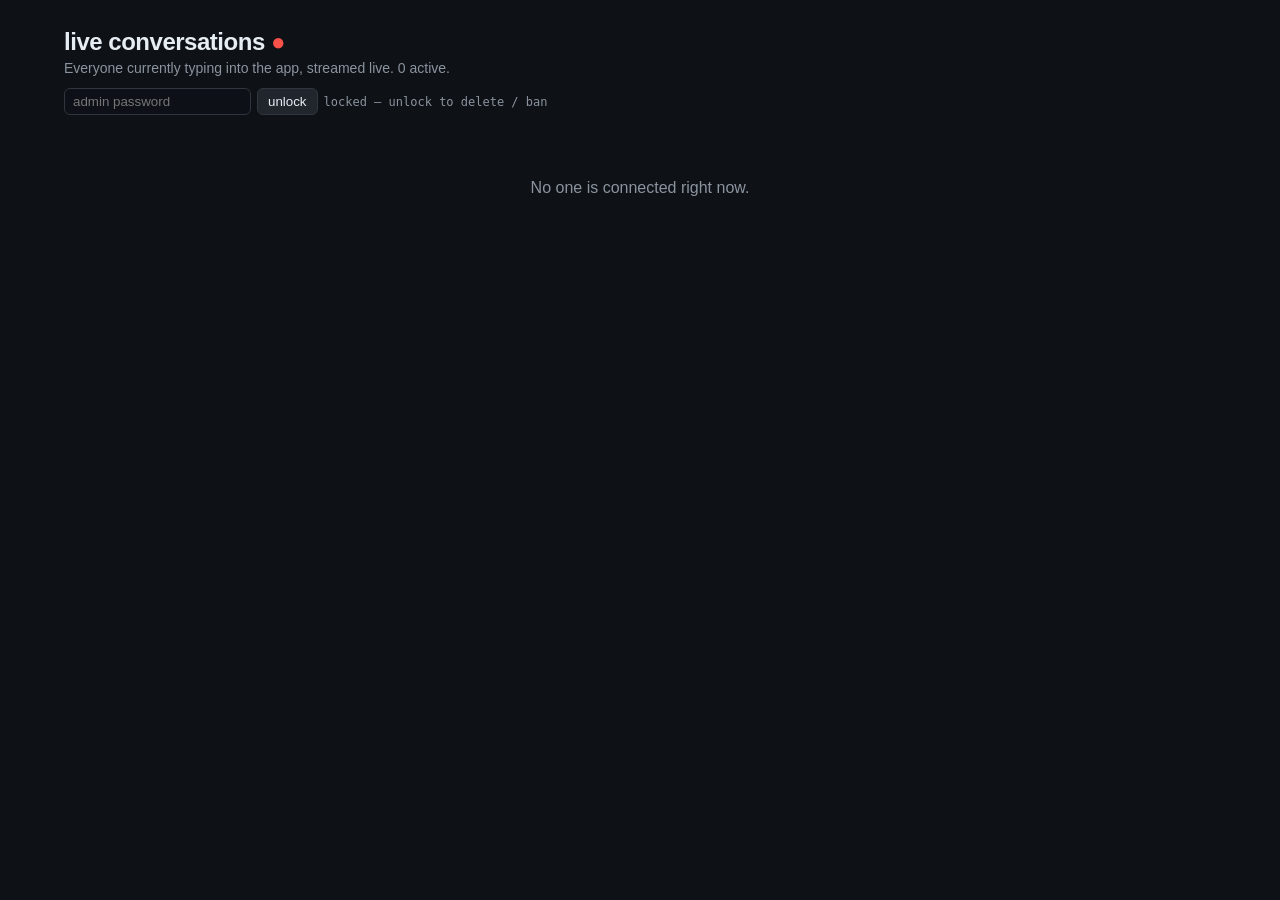
<file: static/viewer.html>
<!DOCTYPE html>
<html lang="en">
<head>
  <meta charset="utf-8" />
  <meta name="viewport" content="width=device-width, initial-scale=1" />
  <title>live conversations · no free will</title>
  <style>
    :root {
      --bg: #0e1116; --panel: #161b22; --fg: #e6edf3; --muted: #8b949e;
      --mono: "SF Mono", "JetBrains Mono", "Fira Code", Menlo, Consolas, monospace;
    }
    * { box-sizing: border-box; }
    body { margin: 0; background: var(--bg); color: var(--fg);
      font-family: -apple-system, BlinkMacSystemFont, "Segoe UI", Roboto, sans-serif; }
    header { max-width: 1200px; margin: 0 auto; padding: 28px 24px 8px; }
    h1 { margin: 0 0 4px; font-size: 24px; letter-spacing: -0.02em; }
    .sub { color: var(--muted); font-size: 14px; }
    .dot { color: #f85149; }
    main {
      max-width: 1200px; margin: 0 auto; padding: 16px 24px 48px;
      display: grid; grid-template-columns: repeat(auto-fill, minmax(300px, 1fr)); gap: 16px;
    }
    .conv { background: var(--panel); border: 1px solid #30363d; border-radius: 10px; overflow: hidden; }
    .conv-head {
      display: flex; justify-content: space-between; gap: 8px; align-items: center;
      padding: 8px 12px; border-bottom: 1px solid #30363d;
      font-family: var(--mono); font-size: 12px; color: var(--muted);
    }
    .hdr-right { display: flex; gap: 8px; align-items: center; }
    .score { font-weight: 600; font-variant-numeric: tabular-nums; }
    .flag { font-size: 16px; }
    .del { background: none; border: 0; color: #f85149; cursor: pointer;
      font-size: 14px; line-height: 1; padding: 0 2px; display: none; }
    .del.show { display: inline; }
    .ban { background: none; border: 1px solid rgba(227,179,65,0.4); color: #e3b341; cursor: pointer;
      font-size: 11px; line-height: 1; padding: 2px 6px; border-radius: 5px; display: none; }
    .ban.show { display: inline; }
    .admin { margin-top: 12px; display: flex; gap: 6px; align-items: center; font-size: 13px; }
    .admin input { background: #0d1117; color: var(--fg); border: 1px solid #30363d; border-radius: 6px; padding: 5px 8px; }
    .admin button { background: #21262d; color: var(--fg); border: 1px solid #30363d; border-radius: 6px; padding: 5px 10px; cursor: pointer; }
    .admin button:hover { background: #30363d; }
    #astatus { color: var(--muted); font-family: var(--mono); font-size: 12px; }
    #astatus.ok { color: #56d364; }
    #astatus.err { color: #f85149; }
    .banlist { margin-top: 12px; }
    .banlist-head { color: var(--muted); font-family: var(--mono); font-size: 12px; margin-bottom: 4px; }
    .banlist ul { list-style: none; margin: 0; padding: 0; display: flex; flex-direction: column; gap: 4px; max-width: 460px; }
    .banlist li { display: flex; justify-content: space-between; align-items: center; gap: 8px;
      background: var(--panel); border: 1px solid #30363d; border-radius: 6px; padding: 4px 8px; }
    .banlist code { font-family: var(--mono); font-size: 12px; color: var(--fg); }
    .unban { background: #21262d; color: var(--fg); border: 1px solid #30363d; border-radius: 5px;
      padding: 3px 8px; cursor: pointer; font-size: 12px; }
    .unban:hover { background: #30363d; }
    .conv-body {
      margin: 0; padding: 12px; min-height: 90px; max-height: 320px; overflow-y: auto;
      font-family: var(--mono); font-size: 13px; line-height: 1.5;
      white-space: pre-wrap; word-break: break-word;
    }
    .empty { color: var(--muted); font-style: italic; }
    .none { color: var(--muted); padding: 40px 24px; grid-column: 1 / -1; text-align: center; }
  </style>
</head>
<body>
  <header>
    <h1>live conversations <span class="dot">●</span></h1>
    <div class="sub">Everyone currently typing into the app, streamed live. <span id="count">0</span> active.</div>
    <div class="admin">
      <input type="password" id="pw" placeholder="admin password" autocomplete="off" />
      <button id="unlock" type="button">unlock</button>
      <span id="astatus">locked — unlock to delete / ban</span>
    </div>
    <div class="banlist" id="banlist" hidden>
      <div class="banlist-head">banned browsers (<span id="bancount">0</span>)</div>
      <ul id="bans"></ul>
    </div>
  </header>
  <main id="grid">
    <div class="none" id="disabled" hidden>The live conversation viewer has been turned off by an admin.</div>
    <div class="none" id="none">No one is connected right now.</div>
  </main>

  <script>
    const grid = document.getElementById("grid");
    const countEl = document.getElementById("count");
    const noneEl = document.getElementById("none");
    const disabledEl = document.getElementById("disabled");
    const pwEl = document.getElementById("pw");
    const unlockEl = document.getElementById("unlock");
    const aStatus = document.getElementById("astatus");
    const banlistEl = document.getElementById("banlist");
    const bansUl = document.getElementById("bans");
    const banCount = document.getElementById("bancount");
    const panels = {};
    let sock = null;
    let adminPw = null;     // verified admin password
    let unlocked = false;
    let viewerEnabled = true;  // admin can turn the whole live feed off

    function refresh() {
      const n = Object.keys(panels).length;
      countEl.textContent = n;
      disabledEl.hidden = viewerEnabled;
      // "no one connected" only when the feed is on and genuinely empty
      noneEl.style.display = viewerEnabled && !n ? "" : "none";
    }
    function escapeHtml(s) {
      return s.replace(/&/g, "&amp;").replace(/</g, "&lt;").replace(/>/g, "&gt;");
    }
    function panelFor(id, flag) {
      if (panels[id]) return panels[id];
      const el = document.createElement("section");
      el.className = "conv";
      el.innerHTML =
        `<div class="conv-head">` +
        `<span>${id} <span class="score" title="words fully predicted">—</span></span>` +
        `<span class="hdr-right"><span class="flag" title="approx. location">${flag || "🌐"}</span>` +
        `<button class="ban${unlocked ? " show" : ""}" title="ban this browser from reconnecting">ban</button>` +
        `<button class="del${unlocked ? " show" : ""}" title="delete this conversation">✕</button>` +
        `</span></div><pre class="conv-body"></pre>`;
      grid.appendChild(el);
      el.querySelector(".del").addEventListener("click", () => {
        if (sock && sock.readyState === 1) {
          sock.send(JSON.stringify({ action: "delete", id, password: adminPw }));
        }
      });
      el.querySelector(".ban").addEventListener("click", () => {
        if (sock && sock.readyState === 1 &&
            confirm(`Ban ${id}? Their browser won't be able to reconnect (clearing storage/incognito gets around it).`)) {
          sock.send(JSON.stringify({ action: "ban", id, password: adminPw }));
        }
      });
      panels[id] = {
        el, body: el.querySelector(".conv-body"),
        score: el.querySelector(".score"), flag: el.querySelector(".flag"),
      };
      refresh();
      return panels[id];
    }

    function setFlag(id, flag) {
      const p = panels[id];
      if (p && flag) p.flag.textContent = flag;
    }

    function setScore(id, score) {
      const p = panels[id];
      if (!p) return;
      if (score == null) {
        p.score.textContent = "—";
        p.score.style.color = "";
      } else {
        p.score.textContent = Math.round(score * 100) + "%";
        p.score.style.color = `hsl(${Math.round(120 * score)}, 70%, 62%)`; // red→green
      }
    }

    function renderBans(list) {
      banCount.textContent = list.length;
      bansUl.innerHTML = "";
      for (const cid of list) {
        const li = document.createElement("li");
        const code = document.createElement("code");
        code.textContent = cid.length > 16 ? cid.slice(0, 16) + "…" : cid;
        code.title = cid;
        const btn = document.createElement("button");
        btn.className = "unban";
        btn.textContent = "unban";
        btn.addEventListener("click", () => {
          if (sock && sock.readyState === 1) {
            sock.send(JSON.stringify({ action: "unban", cid, password: adminPw }));
          }
        });
        li.append(code, btn);
        bansUl.appendChild(li);
      }
    }

    unlockEl.addEventListener("click", () => {
      if (sock && sock.readyState === 1) sock.send(JSON.stringify({ admin_check: pwEl.value }));
    });
    pwEl.addEventListener("keydown", (e) => { if (e.key === "Enter") unlockEl.click(); });
    function setText(id, text) {
      const p = panels[id];
      if (!p) return;
      if (text) p.body.textContent = text;
      else p.body.innerHTML = '<span class="empty">(typing…)</span>';
      p.body.scrollTop = p.body.scrollHeight;
    }

    function connect() {
      const proto = location.protocol === "https:" ? "wss" : "ws";
      sock = new WebSocket(`${proto}://${location.host}/sessions`);
      sock.onmessage = (ev) => {
        const d = JSON.parse(ev.data);
        if (typeof d.admin_ok === "boolean") {
          unlocked = d.admin_ok;
          adminPw = unlocked ? pwEl.value : null;
          document.querySelectorAll(".del, .ban").forEach((b) => b.classList.toggle("show", unlocked));
          banlistEl.hidden = !unlocked;          // ban list only appears when unlocked
          if (unlocked) renderBans(d.bans || []);
          aStatus.textContent = unlocked ? "unlocked — ✕ delete · ban · manage bans below" : "wrong password";
          aStatus.className = unlocked ? "ok" : "err";
          return;
        }
        if (d.type === "bans") { renderBans(d.bans || []); return; }
        if (d.error) { aStatus.textContent = d.error; aStatus.className = "err"; return; }
        if (d.type === "viewer_state") {
          // Admin turned the live feed on/off. When off, drop all panels and show
          // the notice; when on, a fresh snapshot follows to repopulate.
          viewerEnabled = d.enabled;
          if (!viewerEnabled) {
            for (const id of Object.keys(panels)) { panels[id].el.remove(); delete panels[id]; }
          }
          refresh();
          return;
        }
        if (d.type === "snapshot") {
          for (const id of Object.keys(panels)) { panels[id].el.remove(); delete panels[id]; }
          for (const s of d.sessions) { panelFor(s.id, s.flag); setText(s.id, s.text); setScore(s.id, s.score); }
          refresh();
        } else if (d.type === "open") {
          panelFor(d.id, d.flag); setText(d.id, "");
        } else if (d.type === "update") {
          panelFor(d.id); setText(d.id, d.text);
        } else if (d.type === "score") {
          setScore(d.id, d.score);
        } else if (d.type === "flag") {
          setFlag(d.id, d.flag);
        } else if (d.type === "close") {
          const p = panels[d.id];
          if (p) { p.el.remove(); delete panels[d.id]; refresh(); }
        }
      };
      sock.onclose = () => setTimeout(connect, 1500);
    }
    connect();
  </script>
</body>
</html>
</file>
